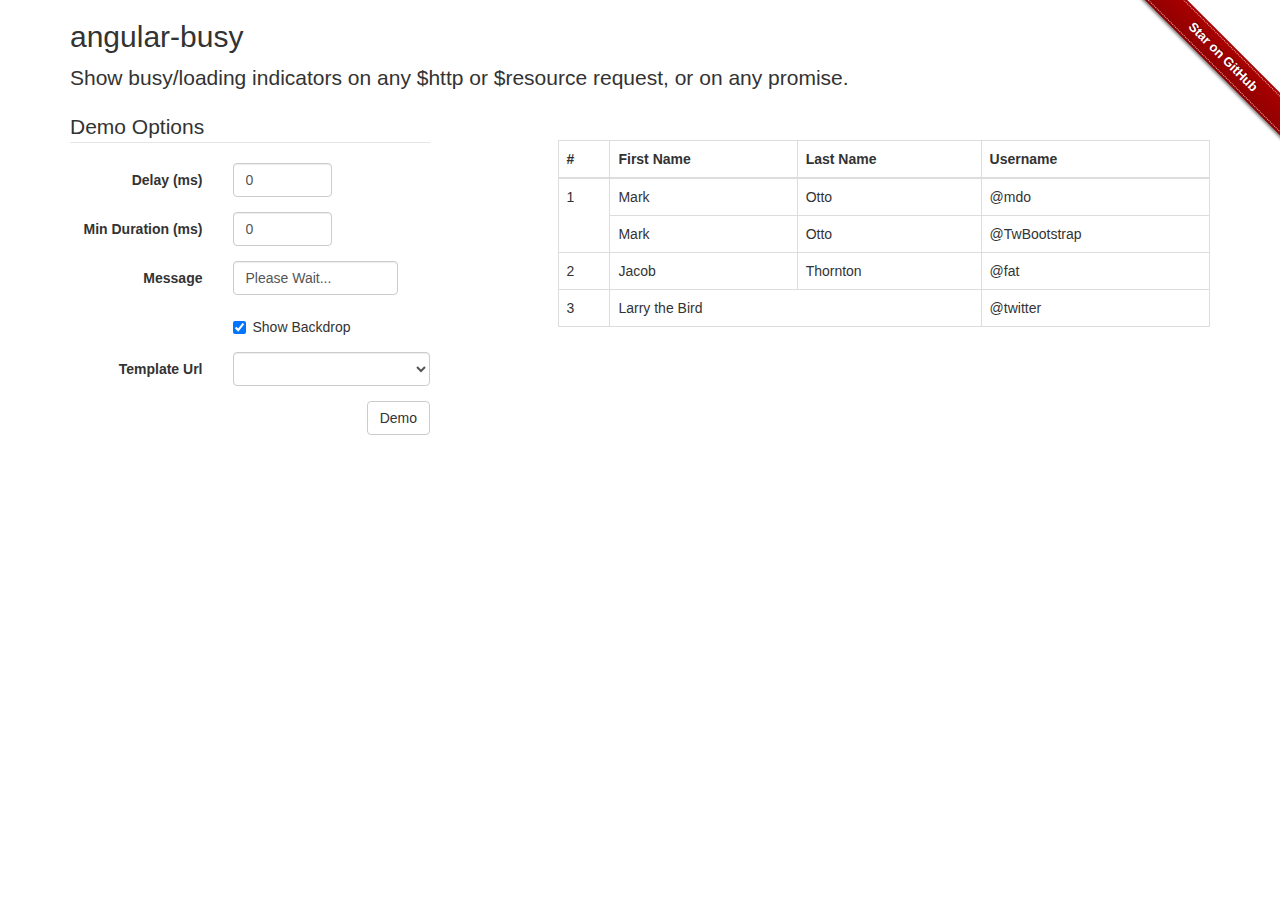
<file: src/main/webapp/angular-busy-master/demo/index.html>
<!DOCTYPE html>
<html ng-app="app">
<head>
  <title>Angular Busy Demo</title>

  <meta name="viewport" content="width=device-width, initial-scale=1.0">

  <link href="//netdna.bootstrapcdn.com/bootstrap/3.1.1/css/bootstrap.min.css" rel="stylesheet">
  <link href="../dist/angular-busy.css" rel="stylesheet">
  <link href="gh-fork-ribbon.css" rel="stylesheet">

</head>
<body ng-controller="DemoCtrl" style="padding-top:0px">

  <div>

    <div class="github-fork-ribbon-wrapper right">
      <div class="github-fork-ribbon">
        <a href="https://github.com/cgross/angular-busy">Star on GitHub</a>
      </div>
    </div>

    <div class="container">
      <div class="row">

        <div class="col-md-12">
            <h2>angular-busy</h2>
            <p class="lead">Show busy/loading indicators on any $http or $resource request, or on any promise.</p>
        </div>

      </div>

      <div class="row">

        <div class="col-md-4">

          <form class="form-horizontal" role="form">
            <legend>Demo Options</legend>
            <div class="form-group">
              <label for="delayInput" class="col-sm-5 control-label">Delay (ms)</label>
              <div class="col-sm-4">
                <input type="text" class="form-control" id="delayInput" ng-model="delay">
              </div>
            </div>
            <div class="form-group">
              <label for="durationInput" class="col-sm-5 control-label">Min Duration (ms)</label>
              <div class="col-sm-4">
                <input type="text" class="form-control" id="durationInput" ng-model="minDuration">
              </div>
            </div>
            <div class="form-group">
              <label for="message" class="col-sm-5 control-label">Message</label>
              <div class="col-sm-6">
                <input type="text" class="form-control" id="message" ng-model="message">
              </div>
            </div>
            <div class="form-group">
              <div class="col-sm-offset-5 col-sm-5">
                <div class="checkbox">
                  <label>
                    <input type="checkbox" ng-model="backdrop"> Show Backdrop
                  </label>
                </div>
              </div>
            </div>
            <div class="form-group">
              <label for="template" class="col-sm-5 control-label">Template Url</label>
              <div class="col-sm-7">
                <select class="form-control" id="template" ng-model="templateUrl">
                  <option value=''>Standard</option>
                  <option value='custom-template.html'>custom-template.html</option>
                </select>
              </div>
            </div>
            <div class="col-sm-offset-5 col-sm-7" style="padding-right:0px">
              <button class="btn btn-default pull-right" ng-click="demo()">Demo</button>
            </div>
          </form>

        </div>

        <div class="col-md-offset-1 col-md-7" style="padding-top:28px">

          <div cg-busy="{promise:promise}">
            <table class="table table-bordered">
              <thead>
                <tr>
                  <th>#</th>
                  <th>First Name</th>
                  <th>Last Name</th>
                  <th>Username</th>
                </tr>
              </thead>
              <tbody>
                <tr>
                  <td rowspan="2">1</td>
                  <td>Mark</td>
                  <td>Otto</td>
                  <td>@mdo</td>
                </tr>
                <tr>
                  <td>Mark</td>
                  <td>Otto</td>
                  <td>@TwBootstrap</td>
                </tr>
                <tr>
                  <td>2</td>
                  <td>Jacob</td>
                  <td>Thornton</td>
                  <td>@fat</td>
                </tr>
                <tr>
                  <td>3</td>
                  <td colspan="2">Larry the Bird</td>
                  <td>@twitter</td>
                </tr>
              </tbody>
            </table>
          </div>
        </div>

      </div>

    </div>

  </div>


  <script src="../bower_components/angular/angular.js"></script>
  <script src="../bower_components/angular-animate/angular-animate.js"></script>
  <script src="../dist/angular-busy.js"></script>
  <script src="demo.js"></script>

</body>
</html>
</file>
<file: src/main/webapp/angular-busy-master/dist/angular-busy.css>
.cg-busy{
	position:absolute;
	top:0px;
	left:0px;
	right:0px;
	bottom:0px;
    z-index:1001;
}

.cg-busy-animation.ng-hide-add,
.cg-busy-animation.ng-hide-remove {
    -webkit-transition:all .3s ease;
    -moz-transition:all .3s ease;
    -o-transition:all .3s ease;
    transition:all .3s ease;
    display:block !important;
}
.cg-busy-animation.ng-hide-remove {
    opacity:0;
    -webkit-transform:translate(0px,-40px);
    -moz-transform:translate(0px,-40px);
    -ms-transform:translate(0px,-40px);
    -o-transform:translate(0px,-40px);
    transform:translate(0px,-40px);
}
.cg-busy-animation.ng-hide-remove.ng-hide-remove-active {
    opacity:1;
    -webkit-transform:translate(0px,0px);
    -moz-transform:translate(0px,0px);
    -ms-transform:translate(0px,0px);
    -o-transform:translate(0px,0px);
    transform:translate(0px,0px);
}
.cg-busy-animation.ng-hide-add {
    opacity:1;
    -webkit-transform:translate(0px,0px);
    -moz-transform:translate(0px,0px);
    -ms-transform:translate(0px,0px);
    -o-transform:translate(0px,0px);
    transform:translate(0px,0px);
}
.cg-busy-animation.ng-hide-add.ng-hide-add-active {
    opacity:0;
    -webkit-transform:translate(0px,-40px);
    -moz-transform:translate(0px,-40px);
    -ms-transform:translate(0px,-40px);
    -o-transform:translate(0px,-40px);
    transform:translate(0px,-40px);
}

.cg-busy-backdrop {
	background-color:white;
	opacity:.7;
}

.cg-busy-backdrop-animation.ng-hide-add,
.cg-busy-backdrop-animation.ng-hide-remove {
    -webkit-transition:opacity .3s ease;
    -moz-transition:opacity .3s ease;
    -o-transition:opacity .3s ease;
    transition:opacity .3s ease;
    display:block !important;
}

.cg-busy-backdrop-animation.ng-hide {
  opacity:0;
}

/* All styles below are for the default template. */

.cg-busy-default-wrapper {
	text-align:center;
}

.cg-busy-default-sign{
	display: inline-block;
	position:relative;
    z-index:1002;
	padding-bottom: 6px;
	color:#333333;
	text-shadow:0 1px 1px rgba(255, 255, 255, 0.75);
	background-color:#e9eeee;
	border:1px solid #dddddd;
	border-top-width:0;
	-webkit-border-radius:7px;
	-moz-border-radius:7px;
	border-radius:7px;
	border-top-left-radius:0;
	border-top-right-radius:0;
	-webkit-box-shadow:inset 0 1px 0 rgba(255,255,255,.2), 0 1px 2px rgba(0,0,0,.05);
	-moz-box-shadow:inset 0 1px 0 rgba(255,255,255,.2), 0 1px 2px rgba(0,0,0,.05);
	box-shadow:inset 0 1px 0 rgba(255,255,255,.2), 0 1px 2px rgba(0,0,0,.05);
}
.cg-busy-default-text{
	margin:13px 12px 6px 49px;
	font-size:16px;
	color:#555;
	text-align: left;
	max-width: 400px;
}
.cg-busy-default-spinner{
	position:absolute;
	width:25px;
	height:25px;
	display:inline-block;
	top:12px;
	left:14px;
}
.cg-busy-default-spinner div{
	width:12%;
	height:26%;
	background:#000;
	position:absolute;
	left:44.5%;
	top:37%;
	opacity:0;
	-webkit-animation:cg-busy-spinner-anim 1s linear infinite;
	-moz-animation:cg-busy-spinner-anim 1s linear infinite;
	-ms-animation:cg-busy-spinner-anim 1s linear infinite;
	-o-animation:cg-busy-spinner-anim 1s linear infinite;
	animation:cg-busy-spinner-anim 1s linear infinite;
	-webkit-border-radius:50px;
	-moz-border-radius:50px;
	border-radius:50px;
	-webkit-box-shadow:0 0 3px rgba(0,0,0,0.2);
	-moz-box-shadow:0 0 3px rgba(0,0,0,0.2);
	box-shadow:0 0 3px rgba(0,0,0,0.2);
}
.cg-busy-default-spinner div.bar1{
	-webkit-transform:rotate(0deg) translate(0, -142%);
	-moz-transform:rotate(0deg) translate(0, -142%);
	-ms-transform:rotate(0deg) translate(0, -142%);
	-o-transform:rotate(0deg) translate(0, -142%);
	transform:rotate(0deg) translate(0, -142%);
	-webkit-animation-delay:0s;
	-moz-animation-delay:0s;
	-ms-animation-delay:0s;
	-o-animation-delay:0s;
	animation-delay:0s;
}
.cg-busy-default-spinner div.bar2{
	-webkit-transform:rotate(30deg) translate(0, -142%);
	-moz-transform:rotate(30deg) translate(0, -142%);
	-ms-transform:rotate(30deg) translate(0, -142%);
	-o-transform:rotate(30deg) translate(0, -142%);
	transform:rotate(30deg) translate(0, -142%);
	-webkit-animation-delay:-0.9167s;
	-moz-animation-delay:-0.9167s;
	-ms-animation-delay:-0.9167s;
	-o-animation-delay:-0.9167s;
	animation-delay:-0.9167s;
}
.cg-busy-default-spinner div.bar3{
	-webkit-transform:rotate(60deg) translate(0, -142%);
	-moz-transform:rotate(60deg) translate(0, -142%);
	-ms-transform:rotate(60deg) translate(0, -142%);
	-o-transform:rotate(60deg) translate(0, -142%);
	transform:rotate(60deg) translate(0, -142%);
	-webkit-animation-delay:-0.833s;
	-moz-animation-delay:-0.833s;
	-ms-animation-delay:-0.833s;
	-o-animation-delay:-0.833s;
	animation-delay:-0.833s;
}
.cg-busy-default-spinner div.bar4{
	-webkit-transform:rotate(90deg) translate(0, -142%);
	-moz-transform:rotate(90deg) translate(0, -142%);
	-ms-transform:rotate(90deg) translate(0, -142%);
	-o-transform:rotate(90deg) translate(0, -142%);
	transform:rotate(90deg) translate(0, -142%);
	-webkit-animation-delay:-0.75s;
	-moz-animation-delay:-0.75s;
	-ms-animation-delay:-0.75s;
	-o-animation-delay:-0.75s;
	animation-delay:-0.75s;
}
.cg-busy-default-spinner div.bar5{
	-webkit-transform:rotate(120deg) translate(0, -142%);
	-moz-transform:rotate(120deg) translate(0, -142%);
	-ms-transform:rotate(120deg) translate(0, -142%);
	-o-transform:rotate(120deg) translate(0, -142%);
	transform:rotate(120deg) translate(0, -142%);
	-webkit-animation-delay:-0.667s;
	-moz-animation-delay:-0.667s;
	-ms-animation-delay:-0.667s;
	-o-animation-delay:-0.667s;
	animation-delay:-0.667s;
}
.cg-busy-default-spinner div.bar6{
	-webkit-transform:rotate(150deg) translate(0, -142%);
	-moz-transform:rotate(150deg) translate(0, -142%);
	-ms-transform:rotate(150deg) translate(0, -142%);
	-o-transform:rotate(150deg) translate(0, -142%);
	transform:rotate(150deg) translate(0, -142%);
	-webkit-animation-delay:-0.5833s;
	-moz-animation-delay:-0.5833s;
	-ms-animation-delay:-0.5833s;
	-o-animation-delay:-0.5833s;
	animation-delay:-0.5833s;
}
.cg-busy-default-spinner div.bar7{
	-webkit-transform:rotate(180deg) translate(0, -142%);
	-moz-transform:rotate(180deg) translate(0, -142%);
	-ms-transform:rotate(180deg) translate(0, -142%);
	-o-transform:rotate(180deg) translate(0, -142%);
	transform:rotate(180deg) translate(0, -142%);
	-webkit-animation-delay:-0.5s;
	-moz-animation-delay:-0.5s;
	-ms-animation-delay:-0.5s;
	-o-animation-delay:-0.5s;
	animation-delay:-0.5s;
}
.cg-busy-default-spinner div.bar8{
	-webkit-transform:rotate(210deg) translate(0, -142%);
	-moz-transform:rotate(210deg) translate(0, -142%);
	-ms-transform:rotate(210deg) translate(0, -142%);
	-o-transform:rotate(210deg) translate(0, -142%);
	transform:rotate(210deg) translate(0, -142%);
	-webkit-animation-delay:-0.41667s;
	-moz-animation-delay:-0.41667s;
	-ms-animation-delay:-0.41667s;
	-o-animation-delay:-0.41667s;
	animation-delay:-0.41667s;
}
.cg-busy-default-spinner div.bar9{
	-webkit-transform:rotate(240deg) translate(0, -142%);
	-moz-transform:rotate(240deg) translate(0, -142%);
	-ms-transform:rotate(240deg) translate(0, -142%);
	-o-transform:rotate(240deg) translate(0, -142%);
	transform:rotate(240deg) translate(0, -142%);
	-webkit-animation-delay:-0.333s;
	-moz-animation-delay:-0.333s;
	-ms-animation-delay:-0.333s;
	-o-animation-delay:-0.333s;
	animation-delay:-0.333s;
}
.cg-busy-default-spinner div.bar10{
	-webkit-transform:rotate(270deg) translate(0, -142%);
	-moz-transform:rotate(270deg) translate(0, -142%);
	-ms-transform:rotate(270deg) translate(0, -142%);
	-o-transform:rotate(270deg) translate(0, -142%);
	transform:rotate(270deg) translate(0, -142%);
	-webkit-animation-delay:-0.25s;
	-moz-animation-delay:-0.25s;
	-ms-animation-delay:-0.25s;
	-o-animation-delay:-0.25s;
	animation-delay:-0.25s;
}
.cg-busy-default-spinner div.bar11{
	-webkit-transform:rotate(300deg) translate(0, -142%);
	-moz-transform:rotate(300deg) translate(0, -142%);
	-ms-transform:rotate(300deg) translate(0, -142%);
	-o-transform:rotate(300deg) translate(0, -142%);
	transform:rotate(300deg) translate(0, -142%);
	-webkit-animation-delay:-0.1667s;
	-moz-animation-delay:-0.1667s;
	-ms-animation-delay:-0.1667s;
	-o-animation-delay:-0.1667s;
	animation-delay:-0.1667s;
}
.cg-busy-default-spinner div.bar12{
	-webkit-transform:rotate(330deg) translate(0, -142%);
	-moz-transform:rotate(330deg) translate(0, -142%);
	-ms-transform:rotate(330deg) translate(0, -142%);
	-o-transform:rotate(330deg) translate(0, -142%);
	transform:rotate(330deg) translate(0, -142%);
	-webkit-animation-delay:-0.0833s;
	-moz-animation-delay:-0.0833s;
	-ms-animation-delay:-0.0833s;
	-o-animation-delay:-0.0833s;
	animation-delay:-0.0833s;
}

@-webkit-keyframes cg-busy-spinner-anim{
	from {opacity: 1;}
	to {opacity: 0.25;}
}
@-moz-keyframes cg-busy-spinner-anim{
	from {opacity: 1;}
	to {opacity: 0.25;}
}
@keyframes cg-busy-spinner-anim{
	from {opacity: 1;}
	to {opacity: 0.25;}
}
</file>
<file: src/main/webapp/angular-busy-master/demo/gh-fork-ribbon.css>
/* Left will inherit from right (so we don't need to duplicate code) */
.github-fork-ribbon {
  /* The right and left classes determine the side we attach our banner to */
  position: absolute;

  /* Add a bit of padding to give some substance outside the "stitching" */
  padding: 2px 0;

  /* Set the base colour */
  background-color: #a00;

  /* Set a gradient: transparent black at the top to almost-transparent black at the bottom */
  background-image: -webkit-gradient(linear, left top, left bottom, from(rgba(0, 0, 0, 0)), to(rgba(0, 0, 0, 0.15)));
  background-image: -webkit-linear-gradient(top, rgba(0, 0, 0, 0), rgba(0, 0, 0, 0.15));
  background-image: -moz-linear-gradient(top, rgba(0, 0, 0, 0), rgba(0, 0, 0, 0.15));
  background-image: -ms-linear-gradient(top, rgba(0, 0, 0, 0), rgba(0, 0, 0, 0.15));
  background-image: -o-linear-gradient(top, rgba(0, 0, 0, 0), rgba(0, 0, 0, 0.15));
  background-image: linear-gradient(to bottom, rgba(0, 0, 0, 0), rgba(0, 0, 0, 0.15));

  /* Add a drop shadow */
  -webkit-box-shadow: 0 2px 3px 0 rgba(0, 0, 0, 0.5);
  -moz-box-shadow: 0 2px 3px 0 rgba(0, 0, 0, 0.5);
  box-shadow: 0 2px 3px 0 rgba(0, 0, 0, 0.5);

  z-index: 9999;
  pointer-events: auto;
}

.github-fork-ribbon a,
.github-fork-ribbon a:hover {
  /* Set the font */
  font: 700 13px "Helvetica Neue", Helvetica, Arial, sans-serif;
  color: #fff;

  /* Set the text properties */
  text-decoration: none;
  text-shadow: 0 -1px rgba(0, 0, 0, 0.5);
  text-align: center;

  /* Set the geometry. If you fiddle with these you'll also need
     to tweak the top and right values in .github-fork-ribbon. */
  width: 200px;
  line-height: 20px;

  /* Set the layout properties */
  display: inline-block;
  padding: 2px 0;

  /* Add "stitching" effect */
  border-width: 1px 0;
  border-style: dotted;
  border-color: #fff;
  border-color: rgba(255, 255, 255, 0.7);
}

.github-fork-ribbon-wrapper {
  width: 150px;
  height: 150px;
  position: absolute;
  overflow: hidden;
  top: 0;
  z-index: 9999;
  pointer-events: none;
}

.github-fork-ribbon-wrapper.fixed {
  position: fixed;
}

.github-fork-ribbon-wrapper.left {
  left: 0;
}

.github-fork-ribbon-wrapper.right {
  right: 0;
}

.github-fork-ribbon-wrapper.left-bottom {
  position: fixed;
  top: inherit;
  bottom: 0;
  left: 0;
}

.github-fork-ribbon-wrapper.right-bottom {
  position: fixed;
  top: inherit;
  bottom: 0;
  right: 0;
}

.github-fork-ribbon-wrapper.right .github-fork-ribbon {
  top: 42px;
  right: -43px;

  -webkit-transform: rotate(45deg);
  -moz-transform: rotate(45deg);
  -ms-transform: rotate(45deg);
  -o-transform: rotate(45deg);
  transform: rotate(45deg);
}

.github-fork-ribbon-wrapper.left .github-fork-ribbon {
  top: 42px;
  left: -43px;

  -webkit-transform: rotate(-45deg);
  -moz-transform: rotate(-45deg);
  -ms-transform: rotate(-45deg);
  -o-transform: rotate(-45deg);
  transform: rotate(-45deg);
}


.github-fork-ribbon-wrapper.left-bottom .github-fork-ribbon {
  top: 80px;
  left: -43px;

  -webkit-transform: rotate(45deg);
  -moz-transform: rotate(45deg);
  -ms-transform: rotate(45deg);
  -o-transform: rotate(45deg);
  transform: rotate(45deg);
}

.github-fork-ribbon-wrapper.right-bottom .github-fork-ribbon {
  top: 80px;
  right: -43px;

  -webkit-transform: rotate(-45deg);
  -moz-transform: rotate(-45deg);
  -ms-transform: rotate(-45deg);
  -o-transform: rotate(-45deg);
  transform: rotate(-45deg);
}
</file>
